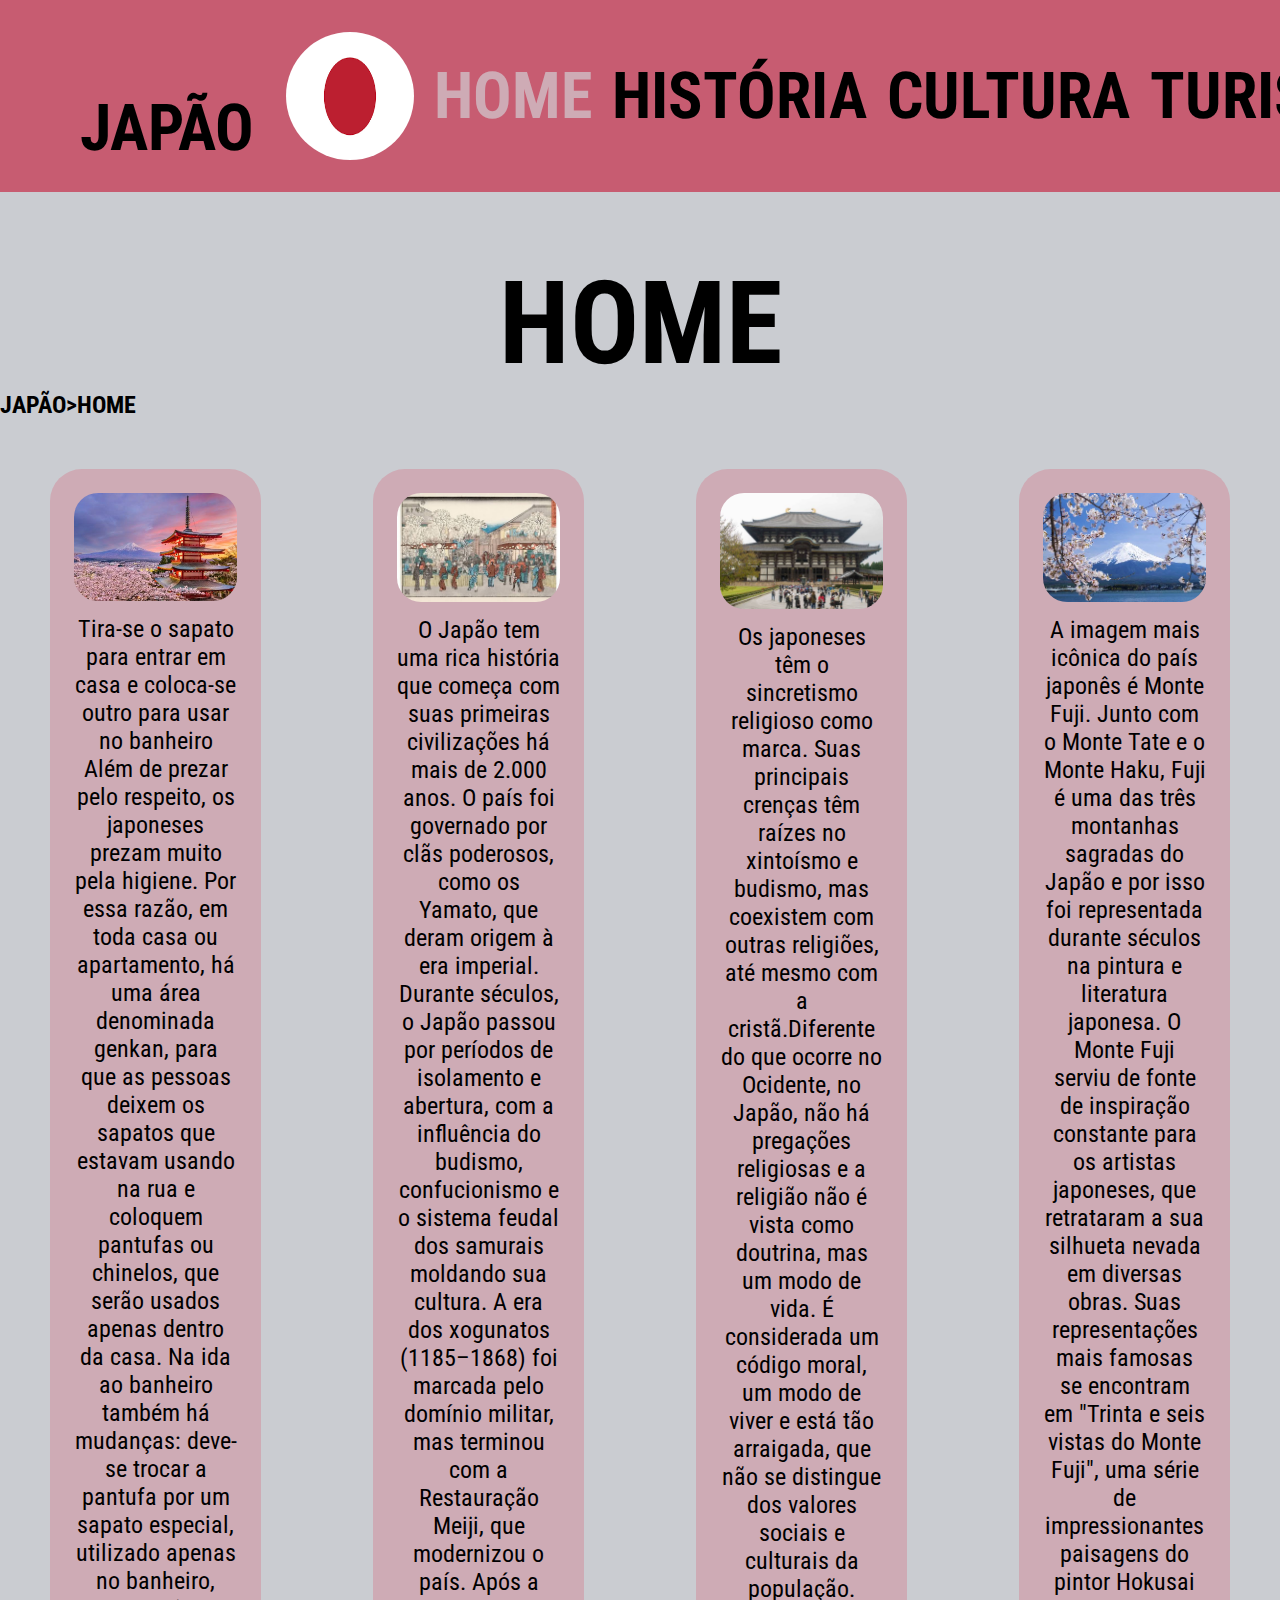
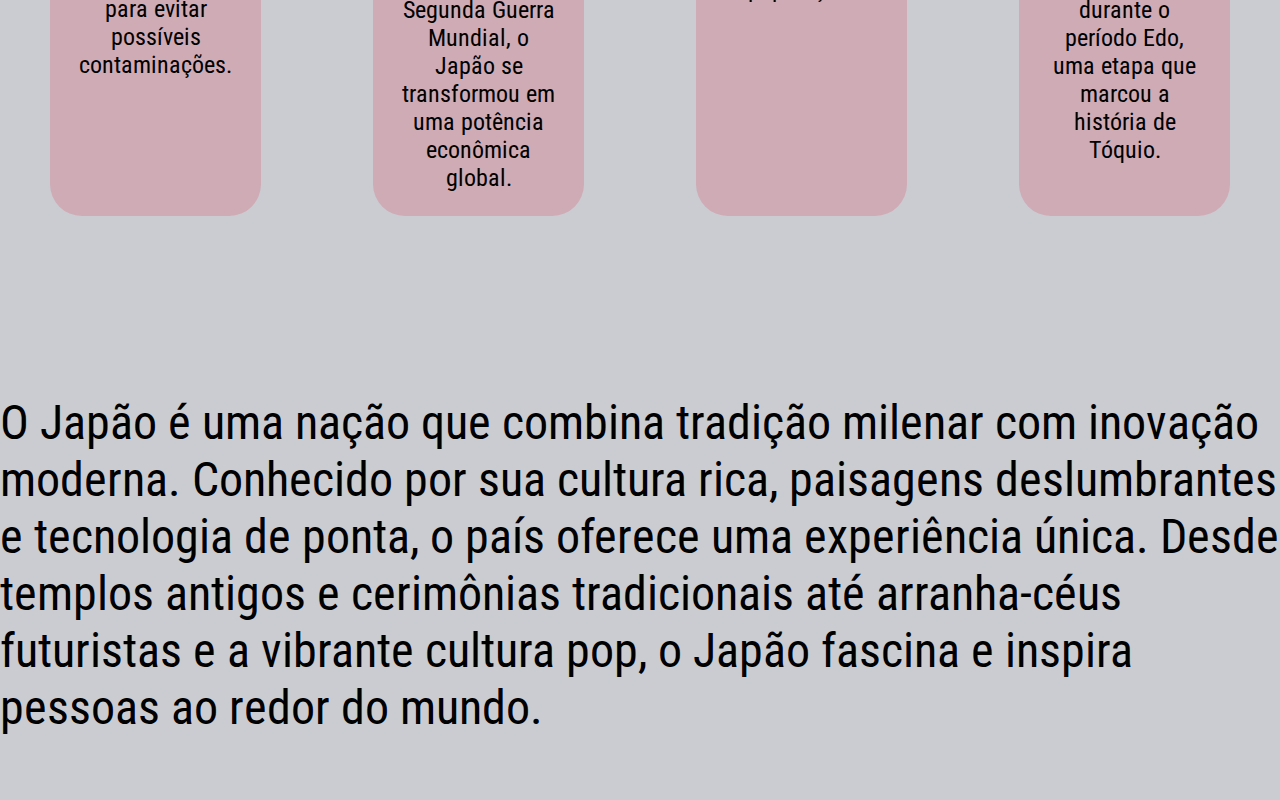
<file: index.html>
<!DOCTYPE html>
<html lang="en">

<head>
    <meta charset="UTF-8">
    <meta name="viewport" content="width=device-width, initial-scale=1.0">
    <link rel="stylesheet" href="style.css">
    <link rel="preconnect" href="https://fonts.googleapis.com">
    <link rel="preconnect" href="https://fonts.gstatic.com" crossorigin>
    <link
        href="https://fonts.googleapis.com/css2?family=Inter:wght@100..900&family=Roboto+Condensed:ital,wght@0,100..900;1,100..900&display=swap"
        rel="stylesheet">
    <title>HOME</title>
</head>

<body>
    <header>
        <div>
            <h1>JAPÃO</h1>
            <img src="./imgs/download (1).png" alt="">
        </div>
        <nav>
            <ul>
                <li>
                    <a href="./index.html" class="home">HOME</a>
                </li>
                <li>
                    <a href="./pages/historia.html">HISTÓRIA</a>
                </li>
                <li>
                    <a href="./pages/cultura.html">CULTURA</a>
                </li>
                <li>
                    <a href="./pages/turismo.html">TURISMO</a>
                </li>
            </ul>
        </nav>
    </header>

    <main>
        <h1>HOME</h1>
        <h2>JAPÃO>HOME</h2>

        <div class="container">
            <div class="quadro">
                <img src="./imgs/turismo2.jpg" alt="montefuji">
                <p>Tira-se o sapato para entrar em casa e coloca-se outro para usar no banheiro
                    Além de prezar pelo respeito, os japoneses prezam muito pela higiene. Por essa razão, em toda casa
                    ou apartamento, há uma área denominada genkan, para que as pessoas deixem os sapatos que estavam
                    usando na rua e coloquem pantufas ou chinelos, que serão usados apenas dentro da casa.
                    Na ida ao banheiro também há mudanças: deve-se trocar a pantufa por um sapato especial, utilizado
                    apenas no banheiro, para evitar possíveis contaminações.</p>
            </div>
            <div class="quadro">
                <img src="./imgs/images (15) (7).jpg" alt="quadro japones">
                <p>O Japão tem uma rica história que começa com suas primeiras civilizações há mais de 2.000 anos. O
                    país foi governado por clãs poderosos, como os Yamato, que deram origem à era imperial. Durante
                    séculos, o Japão passou por períodos de isolamento e abertura, com a influência do budismo,
                    confucionismo e o sistema feudal dos samurais moldando sua cultura. A era dos xogunatos (1185–1868)
                    foi marcada pelo domínio militar, mas terminou com a Restauração Meiji, que modernizou o país. Após
                    a Segunda Guerra Mundial, o Japão se transformou em uma potência econômica global.</p>
            </div>
            <div class="quadro">
                <img src="./imgs/home3.jpg" alt="Contrução Japonesa">
                <p>Os japoneses têm o sincretismo religioso como marca. Suas principais crenças têm raízes no xintoísmo
                    e budismo, mas coexistem com outras religiões, até mesmo com a cristã.Diferente do que ocorre no
                    Ocidente, no Japão, não há pregações religiosas e a religião não é vista como doutrina, mas um modo
                    de vida. É considerada um código moral, um modo de viver e está tão arraigada, que não se distingue
                    dos valores sociais e culturais da população.</p>
            </div>
            <div class="quadro">
                <img src="./imgs/home4.jpg" alt="Vista do Monte Fuji">
                <p>A imagem mais icônica do país japonês é Monte Fuji. Junto com o Monte Tate e o Monte Haku, Fuji é uma
                    das três montanhas sagradas do Japão e por isso foi representada durante séculos na pintura e
                    literatura japonesa.

                    O Monte Fuji serviu de fonte de inspiração constante para os artistas japoneses, que retrataram a
                    sua silhueta nevada em diversas obras. Suas representações mais famosas se encontram em "Trinta e
                    seis vistas do Monte Fuji", uma série de impressionantes paisagens do pintor Hokusai durante o
                    período Edo, uma etapa que marcou a história de Tóquio. </p>
            </div>
        </div>

        <div class="fim">
            <p><p>O Japão é uma nação que combina tradição milenar com inovação moderna. Conhecido por sua cultura rica,
                paisagens deslumbrantes e tecnologia de ponta, o país oferece uma experiência única. Desde templos antigos e
                cerimônias tradicionais até arranha-céus futuristas e a vibrante cultura pop, o Japão fascina e inspira
                pessoas ao redor do mundo.</p></p>
        </div>
    </main>

   
</body>

</html>
</file>
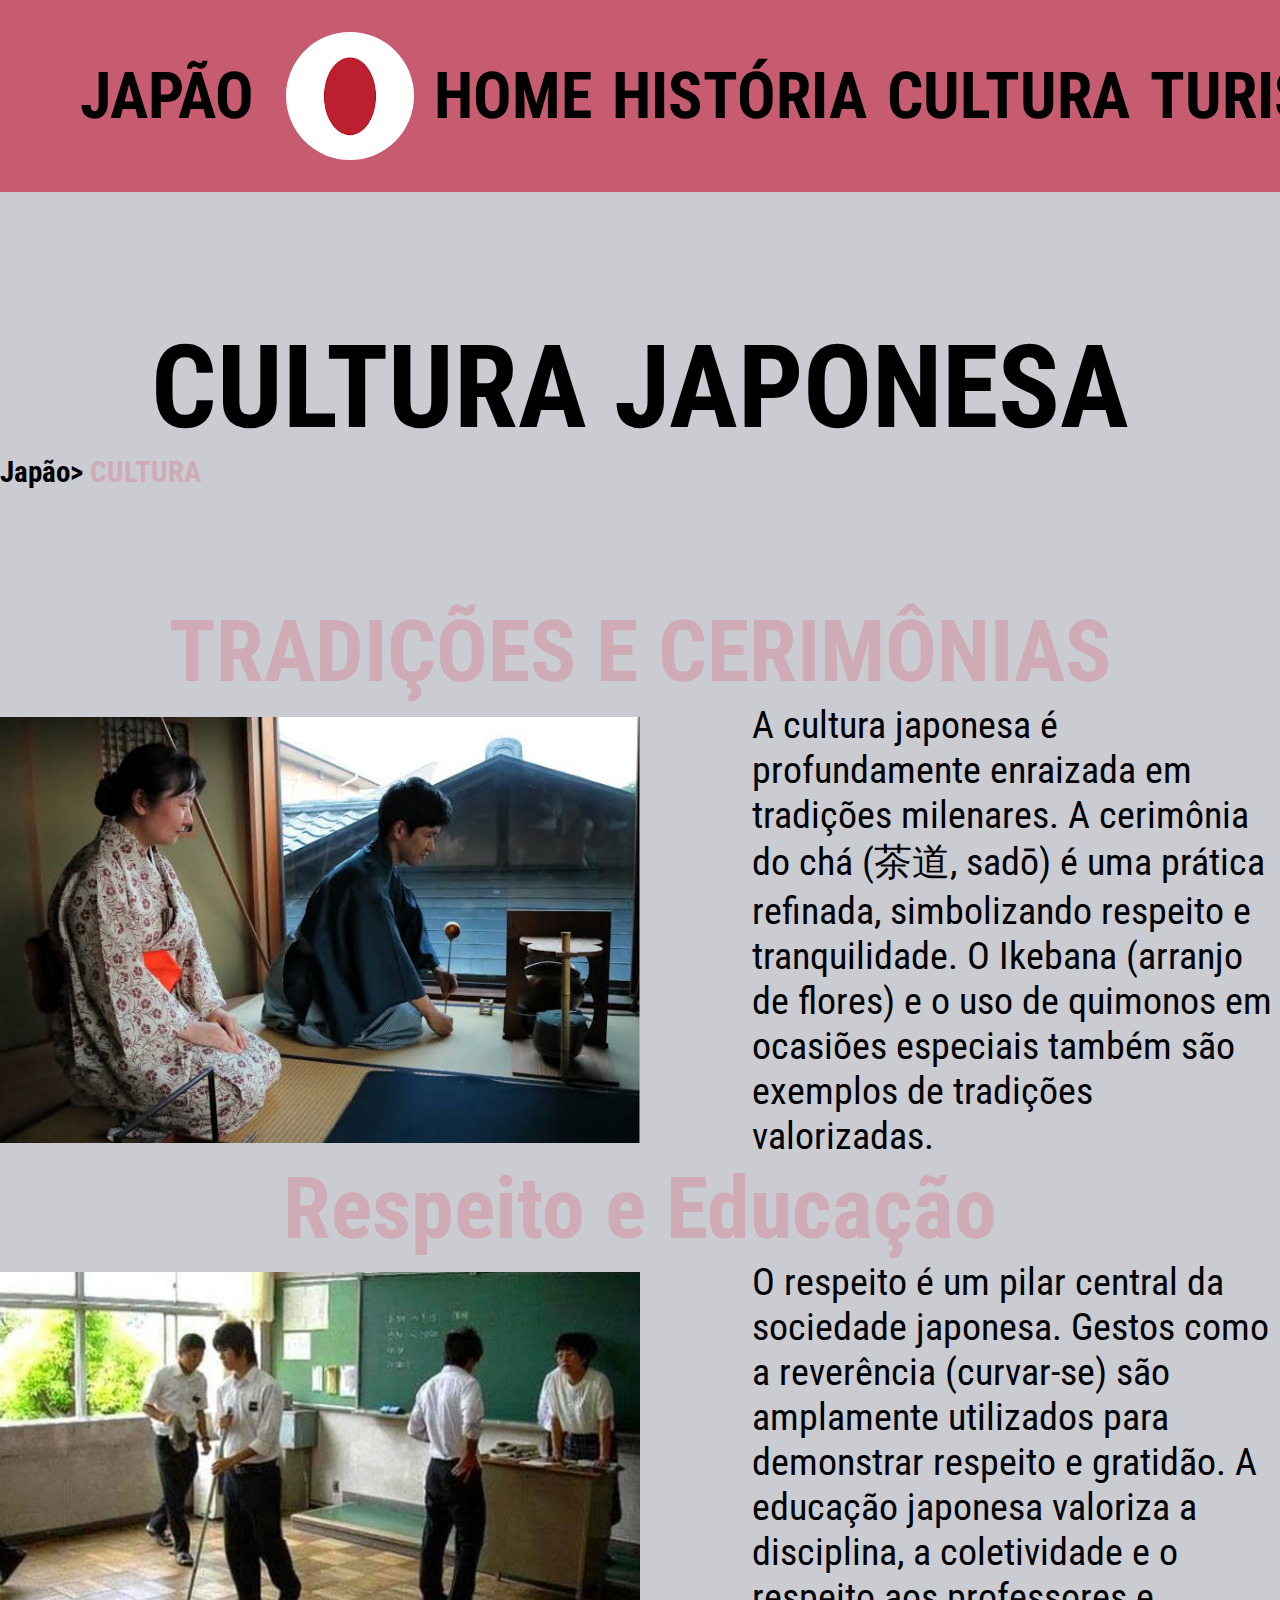
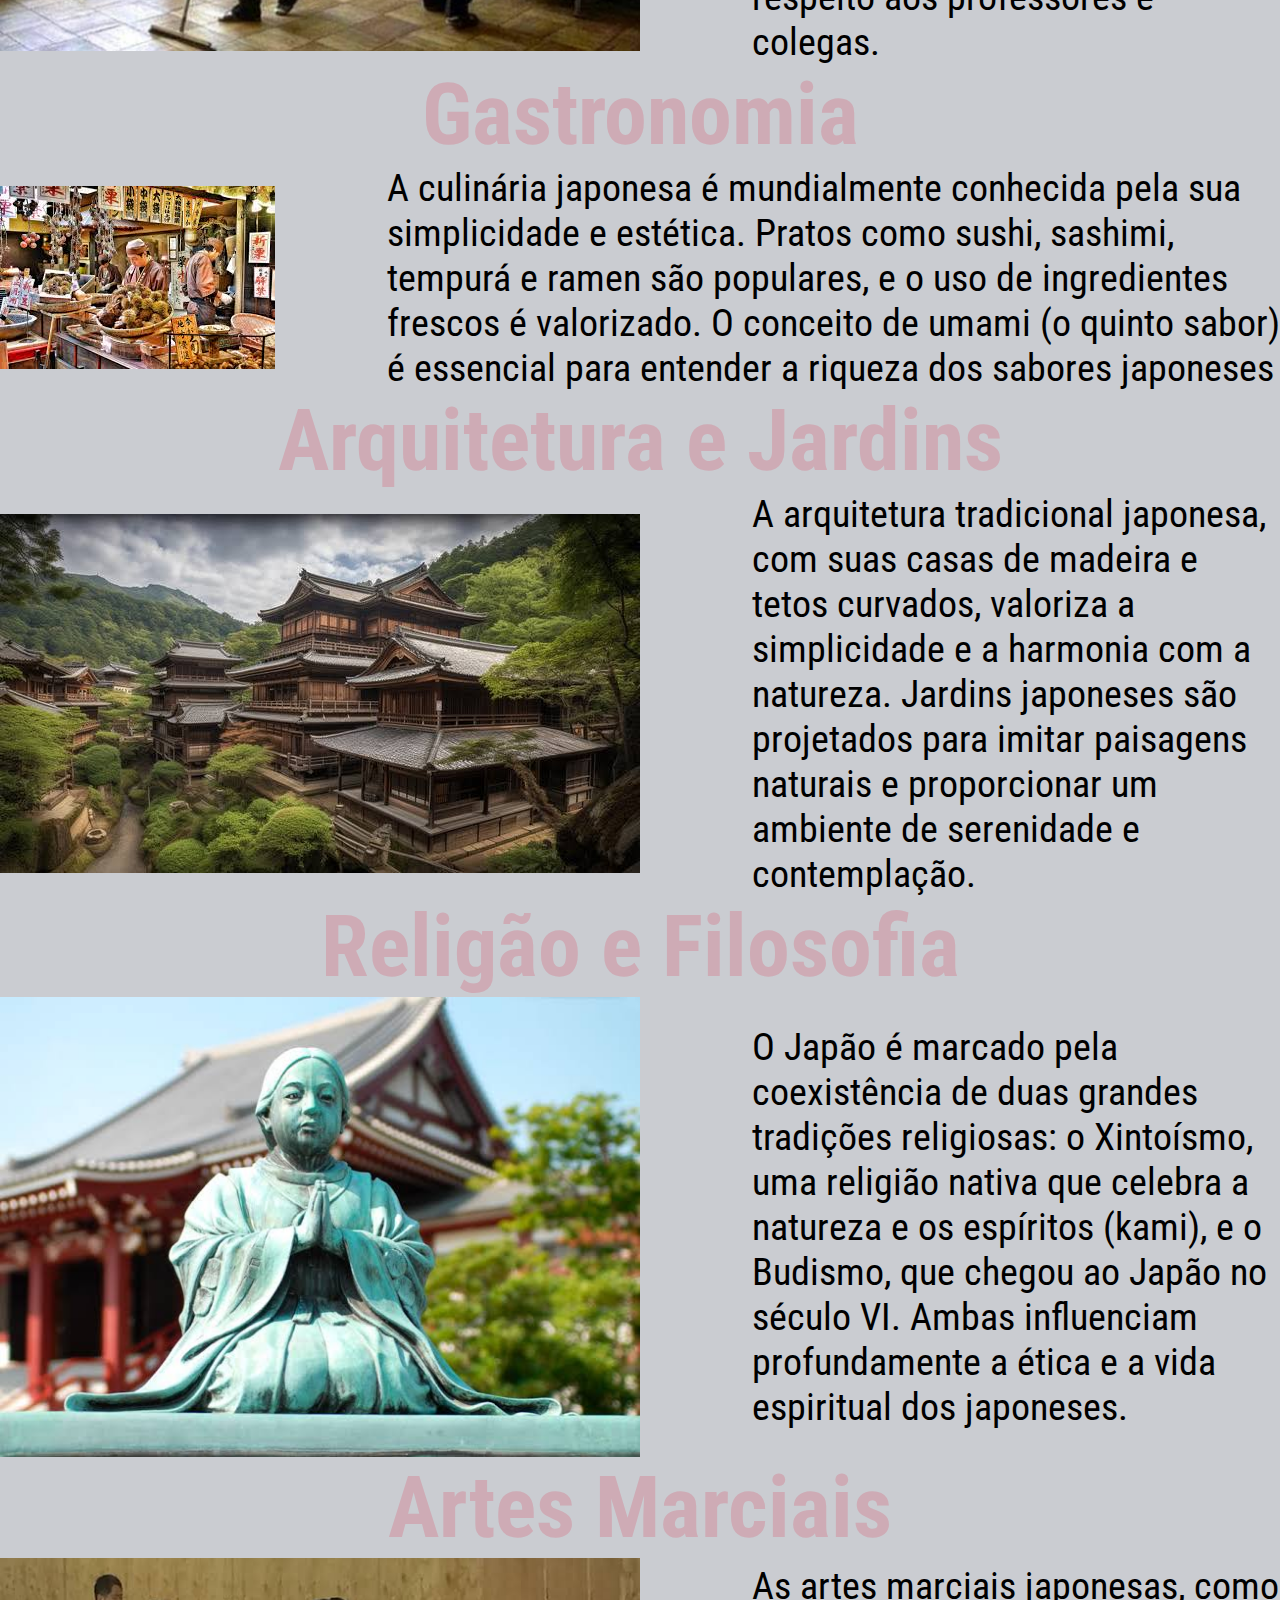
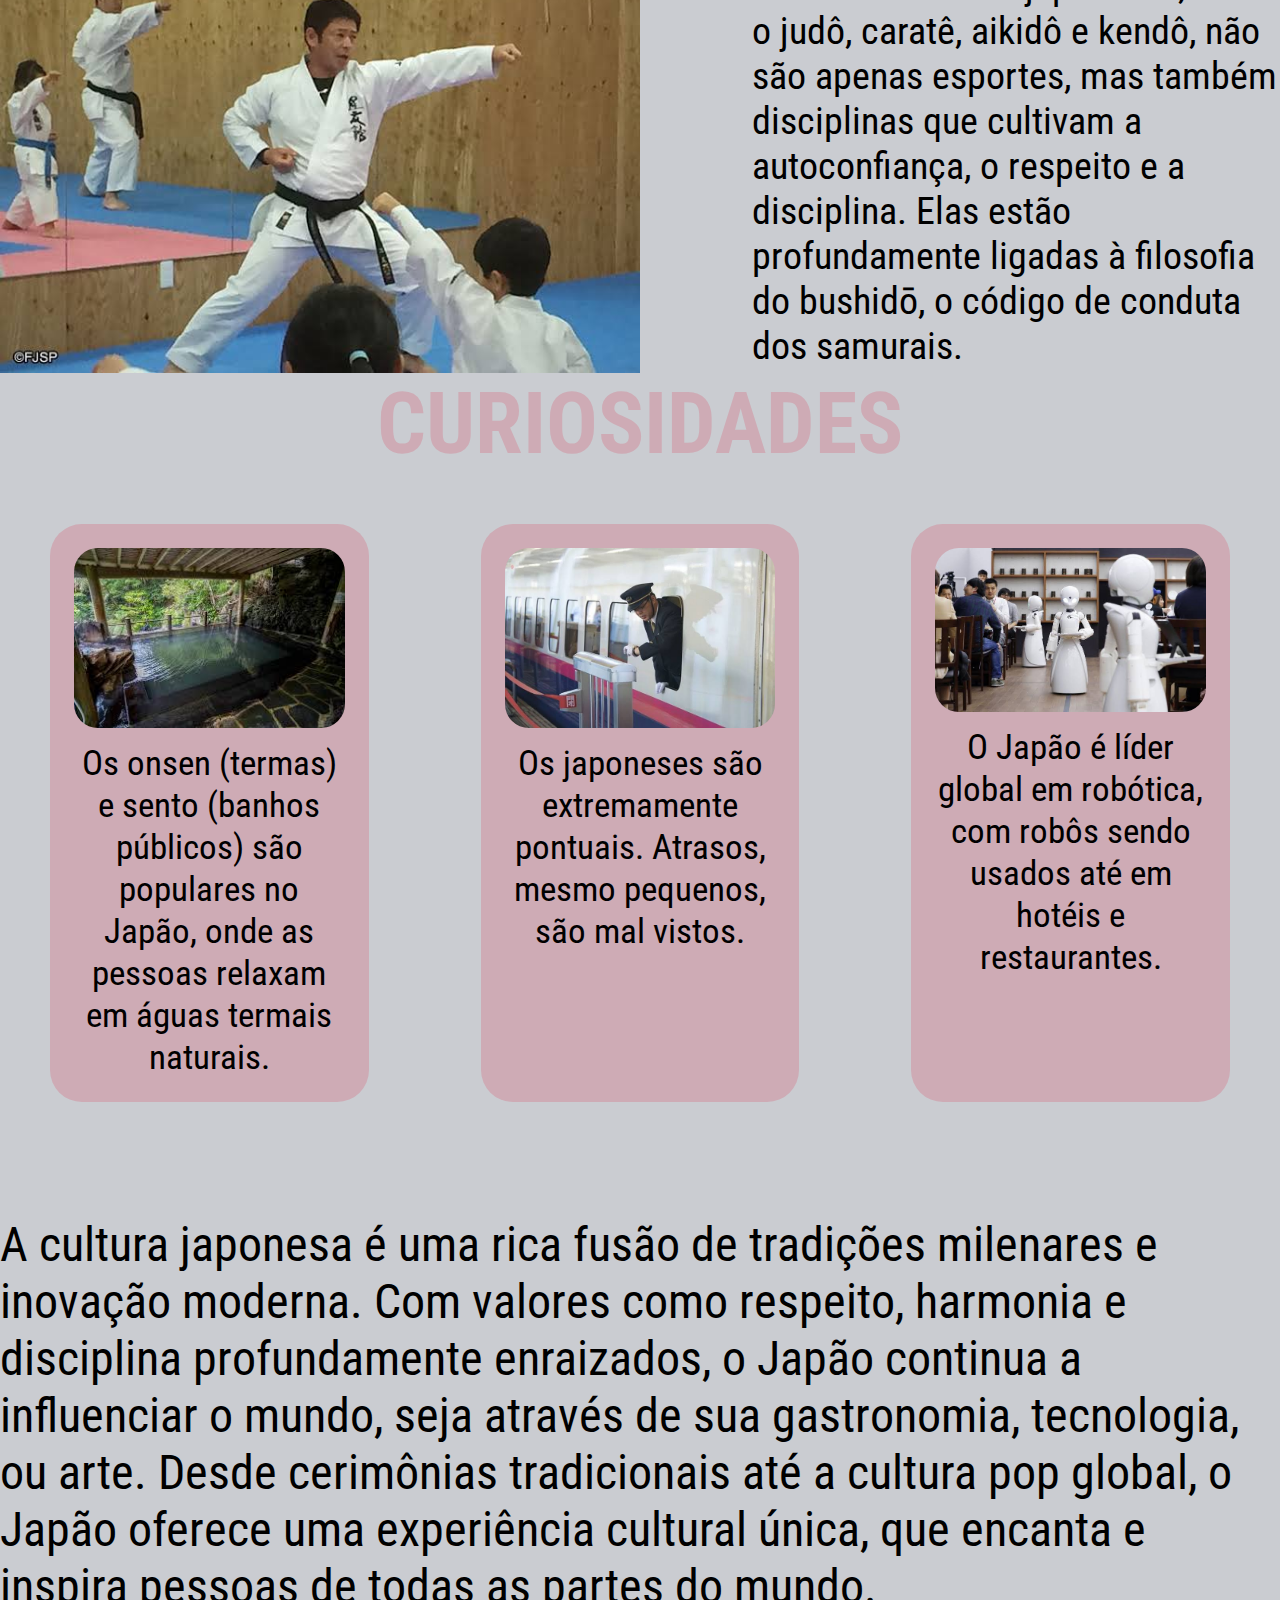
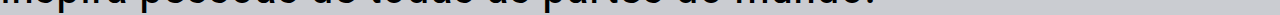
<file: pages/cultura.html>
<!DOCTYPE html>
<html lang="en">

<head>
    <meta charset="UTF-8">
    <meta name="viewport" content="width=device-width, initial-scale=1.0">
    <link rel="stylesheet" href="cultura.css">
    <link rel="preconnect" href="https://fonts.googleapis.com">
    <link rel="preconnect" href="https://fonts.gstatic.com" crossorigin>
    <link
        href="https://fonts.googleapis.com/css2?family=Inter:wght@100..900&family=Roboto+Condensed:ital,wght@0,100..900;1,100..900&display=swap"
        rel="stylesheet">
    <title>Cultura Japonesa</title>
</head>

<body>
    <header>
        <div>
            <h1>JAPÃO</h1>
            <img src="../imgs/download (1).png" alt="">
        </div>
        <nav>
            <ul>
                <li>
                    <a href="../index.html">HOME</a>
                </li>
                <li>
                    <a href="../pages/historia.html">HISTÓRIA</a>
                </li>
                <li>
                    <a href="../pages/cultura.html" class="cultura">CULTURA</a>
                </li>
                <li>
                    <a href="../pages/turismo.html">TURISMO</a>
                </li>
            </ul>
        </nav>
    </header>

    <main>
        <h1 class="title">CULTURA JAPONESA</h1>
        <h3>Japão> <span>CULTURA</span></h2>

            <div class="content">
                <h2>TRADIÇÕES E CERIMÔNIAS</h2>
                <div class="tradicao">

                    <img src="../imgs/cultura1.jpg" alt="">
                    <p>A cultura japonesa é profundamente enraizada em tradições milenares. A cerimônia do chá (茶道,
                        sadō) é uma
                        prática refinada, simbolizando respeito e tranquilidade. O Ikebana (arranjo de flores) e o uso
                        de
                        quimonos em ocasiões especiais também são exemplos de tradições valorizadas.</p>
                </div>
                <h2>Respeito e Educação</h2>
                <div class="respeito">

                    <img src="../imgs/cultura2.jpg" alt="">
                    <p>O respeito é um pilar central da sociedade japonesa. Gestos como a reverência (curvar-se) são
                        amplamente
                        utilizados para demonstrar respeito e gratidão. A educação japonesa valoriza a disciplina, a
                        coletividade e o respeito aos professores e colegas.</p>
                </div>
                <h2>Gastronomia</h2>
                <div class="gastronomia">

                    <img src="../imgs/cultura3.jpg" alt="">
                    <p>A culinária japonesa é mundialmente conhecida pela sua simplicidade e estética. Pratos como
                        sushi,
                        sashimi, tempurá e ramen são populares, e o uso de ingredientes frescos é valorizado. O conceito
                        de
                        umami (o quinto sabor) é essencial para entender a riqueza dos sabores japoneses</p>

                </div>
                <h2>Arquitetura e Jardins</h2>
                <div class="arquitetura">

                    <img src="../imgs/cultura4.jpg" alt="">
                    <p>A arquitetura tradicional japonesa, com suas casas de madeira e tetos curvados, valoriza a
                        simplicidade e
                        a harmonia com a natureza. Jardins japoneses são projetados para imitar paisagens naturais e
                        proporcionar um ambiente de serenidade e contemplação.</p>
                </div>
                <h2>Religão e Filosofia</h2>
                <div class="rel">

                    <img src="../imgs/cultura5.jpg" alt="">
                    <p>O Japão é marcado pela coexistência de duas grandes tradições religiosas: o Xintoísmo, uma
                        religião
                        nativa que celebra a natureza e os espíritos (kami), e o Budismo, que chegou ao Japão no século
                        VI.
                        Ambas influenciam profundamente a ética e a vida espiritual dos japoneses.</p>
                </div>
                <h2>Artes Marciais</h2>
                <div class="artes">

                    <img src="../imgs/artesmarciais.jpg" alt="">
                    <p>As artes marciais japonesas, como o judô, caratê, aikidô e kendô, não são apenas esportes, mas
                        também
                        disciplinas que cultivam a autoconfiança, o respeito e a disciplina. Elas estão profundamente
                        ligadas à
                        filosofia do bushidō, o código de conduta dos samurais.</p>
                </div>
            </div>
             <h2>CURIOSIDADES</h2>
            <div class="container">
                <div class="quadro">
                    <img src="../imgs/cultura7.jpg" alt="">
                    <p>Os onsen (termas) e sento (banhos públicos) são populares no Japão, onde as pessoas relaxam em
                        águas termais naturais.</p>
                </div>
                <div class="quadro">
                    <img src="../imgs/cultura8.jpg" alt="">
                    <p>Os japoneses são extremamente pontuais. Atrasos, mesmo pequenos, são mal vistos.</p>
                </div>
                <div class="quadro">
                    <img src="../imgs/cultura9.jpg" alt="">
                    <p> O Japão é líder global em robótica, com robôs sendo usados até em hotéis e restaurantes.</p>
                </div>
            </div>

            <div class="fim">
                <p>A cultura japonesa é uma rica fusão de tradições milenares e inovação moderna. Com valores como
                    respeito, harmonia e disciplina profundamente enraizados, o Japão continua a influenciar o mundo,
                    seja através de sua gastronomia, tecnologia, ou arte. Desde cerimônias tradicionais até a cultura
                    pop global, o Japão oferece uma experiência cultural única, que encanta e inspira pessoas de todas
                    as partes do mundo.</p>
            </div>
    </main>
</body>

</html>
</file>
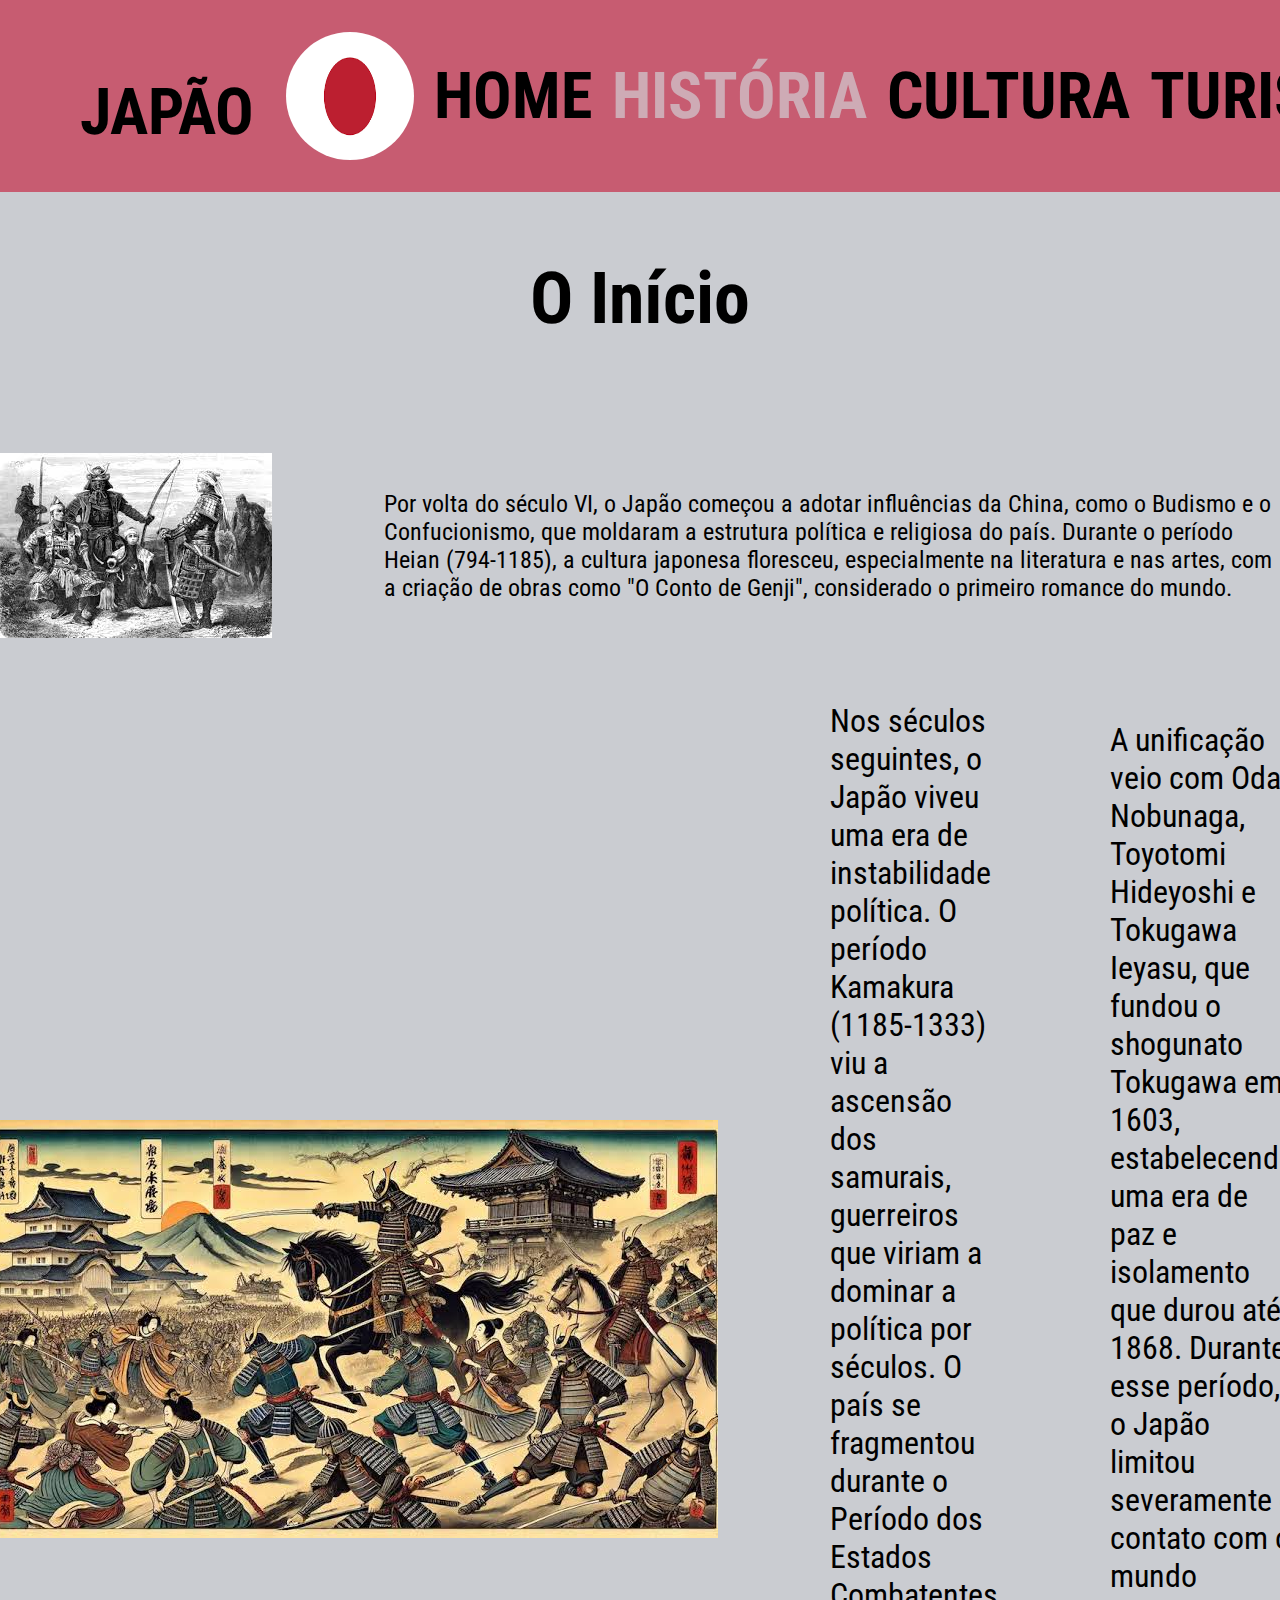
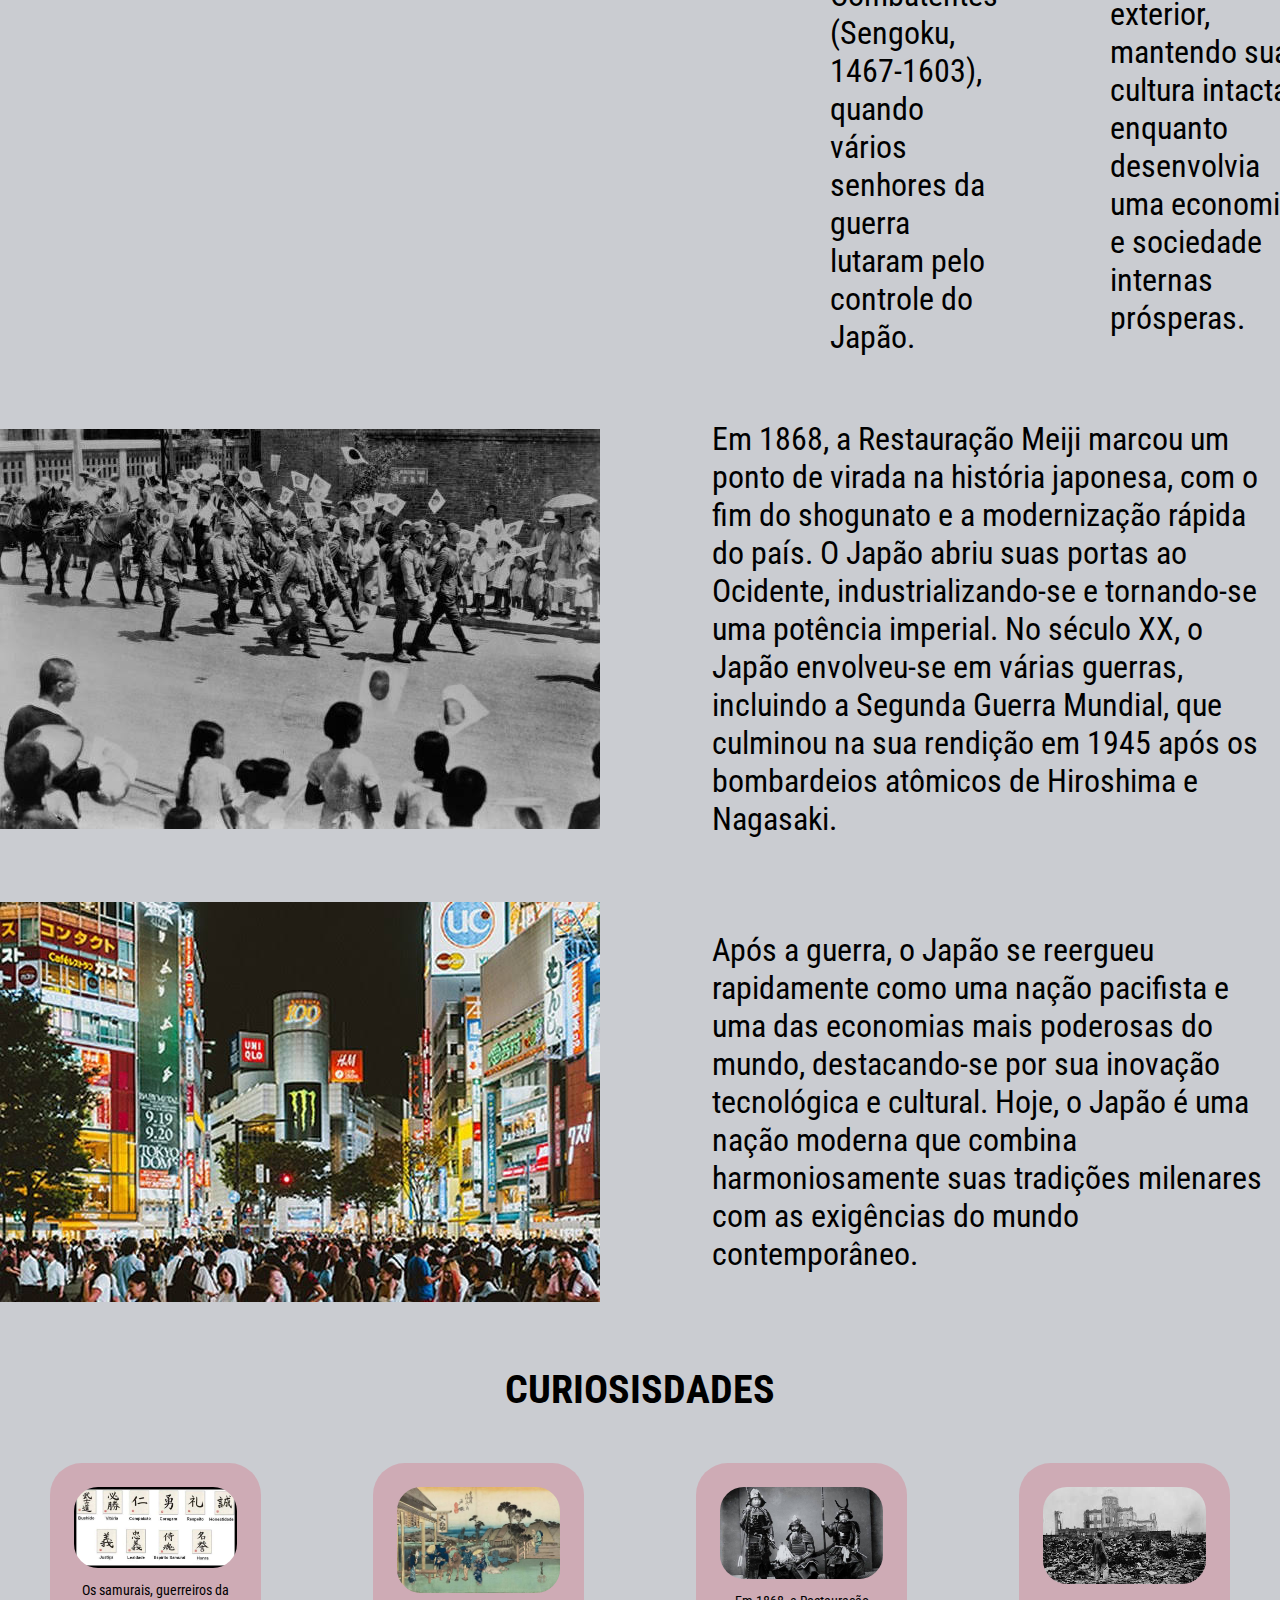
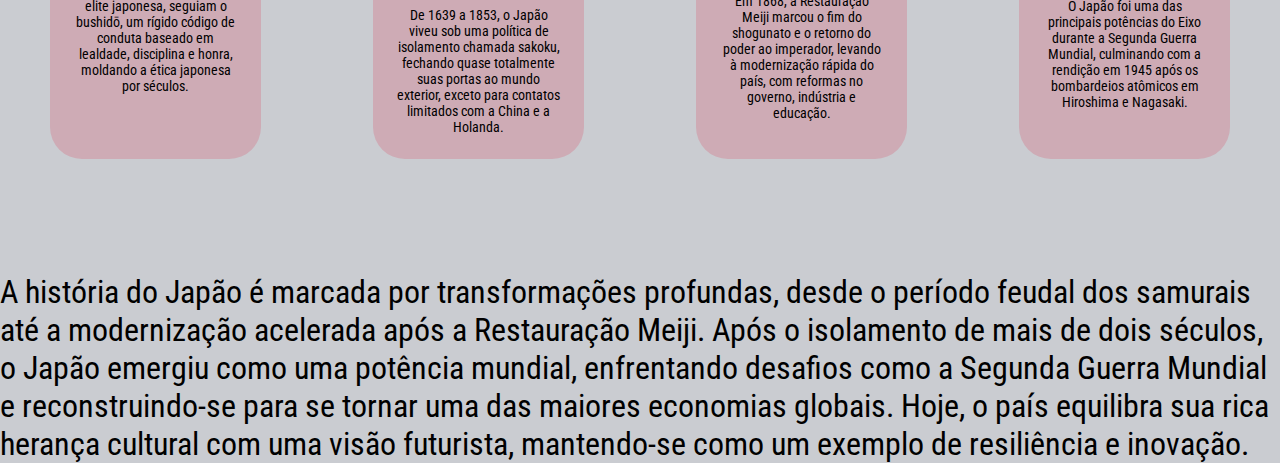
<file: pages/historia.html>
<!DOCTYPE html>
<html lang="en">

<head>
    <meta charset="UTF-8">
    <meta name="viewport" content="width=device-width, initial-scale=1.0">
    <link rel="stylesheet" href="historia.css">
    <link rel="preconnect" href="https://fonts.googleapis.com">
    <link rel="preconnect" href="https://fonts.gstatic.com" crossorigin>
    <link
        href="https://fonts.googleapis.com/css2?family=Inter:wght@100..900&family=Roboto+Condensed:ital,wght@0,100..900;1,100..900&display=swap"
        rel="stylesheet">
    <title>História Japonesa</title>
</head>

<body>
    <header>
        <div>
            <h1>JAPÃO</h1>
            <img src="../imgs/download (1).png" alt="">
        </div>
        <nav>
            <ul>
                <li>
                    <a href="../index.html">HOME</a>
                </li>
                <li>
                    <a href="../pages/historia.html" class="historiaa">HISTÓRIA</a>
                </li>
                <li>
                    <a href="../pages/cultura.html">CULTURA</a>
                </li>
                <li>
                    <a href="../pages/turismo.html">TURISMO</a>
                </li>
            </ul>
        </nav>
    </header>
    </header>

    <main>
        <h1>O Início</h1>
        <div class="content">
            <div class="inicio">
                <img src="../imgs/historia1.jpg" alt="Samurais Japoneses">
                <p>Por volta do século VI, o Japão começou a adotar influências da China, como o Budismo e o Confucionismo,
                    que moldaram a estrutura política e religiosa do país. Durante o período Heian (794-1185), a cultura
                    japonesa floresceu, especialmente na literatura e nas artes, com a criação de obras como "O Conto de
                    Genji", considerado o primeiro romance do mundo.</p>
            </div>
    
            <div class="kakamura">
                <img src="../imgs/kakamura.jpg" alt="Quadro Retratando o Período kakamura">
                <p>Nos séculos seguintes, o Japão viveu uma era de instabilidade política. O período Kamakura (1185-1333)
                    viu a ascensão dos samurais, guerreiros que viriam a dominar a política por séculos. O país se
                    fragmentou durante o Período dos Estados Combatentes (Sengoku, 1467-1603), quando vários senhores da
                    guerra lutaram pelo controle do Japão.</p>
                <p>A unificação veio com Oda Nobunaga, Toyotomi Hideyoshi e Tokugawa Ieyasu, que fundou o shogunato Tokugawa
                    em 1603, estabelecendo uma era de paz e isolamento que durou até 1868. Durante esse período, o Japão
                    limitou severamente o contato com o mundo exterior, mantendo sua cultura intacta, enquanto desenvolvia
                    uma economia e sociedade internas prósperas.</p>
            </div>
    
            <div class="ocidente">
                <img src="../imgs/história3.jpg" alt="">
                <p>Em 1868, a Restauração Meiji marcou um ponto de virada na história japonesa, com o fim do shogunato e a
                    modernização rápida do país. O Japão abriu suas portas ao Ocidente, industrializando-se e tornando-se
                    uma potência imperial. No século XX, o Japão envolveu-se em várias guerras, incluindo a Segunda Guerra
                    Mundial, que culminou na sua rendição em 1945 após os bombardeios atômicos de Hiroshima e Nagasaki.</p>
            </div>
    
            <div class="atualmente">
                <img src="../imgs/historia5.jpg" alt="">
                <p>Após a guerra, o Japão se reergueu rapidamente como uma nação pacifista e uma das economias mais
                    poderosas do mundo, destacando-se por sua inovação tecnológica e cultural. Hoje, o Japão é uma nação
                    moderna que combina harmoniosamente suas tradições milenares com as exigências do mundo contemporâneo.
                </p>
            </div>
    
        </div>
        <h2>CURIOSISDADES</h2>

        <div class="container">

            <div class="quadro">
                <img src="../imgs/curioside1.jpg" alt="">
                <p>Os samurais, guerreiros da elite japonesa, seguiam o bushidō, um rígido código de conduta baseado em
                    lealdade, disciplina e honra, moldando a ética japonesa por séculos.</p>
            </div>
            <div class="quadro">
            <img src="../imgs/curiosidade2.jpg" alt="">
            <p>De 1639 a 1853, o Japão viveu sob uma política de isolamento chamada sakoku, fechando quase totalmente
                suas portas ao mundo exterior, exceto para contatos limitados com a China e a Holanda.</p>
            </div>
        <div class="quadro">
        <img src="../imgs/curiosidade3.jpg" alt="">
        <p>Em 1868, a Restauração Meiji marcou o fim do shogunato e o retorno do poder ao imperador, levando à
            modernização rápida do país, com reformas no governo, indústria e educação.</p>
        </div>
        <div class="quadro">
        <img src="../imgs/curiosidade4.jpg" alt="">
        <p>O Japão foi uma das principais potências do Eixo durante a Segunda Guerra Mundial, culminando com a rendição
            em 1945 após os bombardeios atômicos em Hiroshima e Nagasaki.

        </p>
    </div>

        </div>

        <div class="fim">
            <p>A história do Japão é marcada por transformações profundas, desde o período feudal dos samurais até a
                modernização acelerada após a Restauração Meiji. Após o isolamento de mais de dois séculos, o Japão
                emergiu como uma potência mundial, enfrentando desafios como a Segunda Guerra Mundial e reconstruindo-se
                para se tornar uma das maiores economias globais. Hoje, o país equilibra sua rica herança cultural com
                uma visão futurista, mantendo-se como um exemplo de resiliência e inovação.</p>
        </div>
    </main>
</body>

</html>
</file>
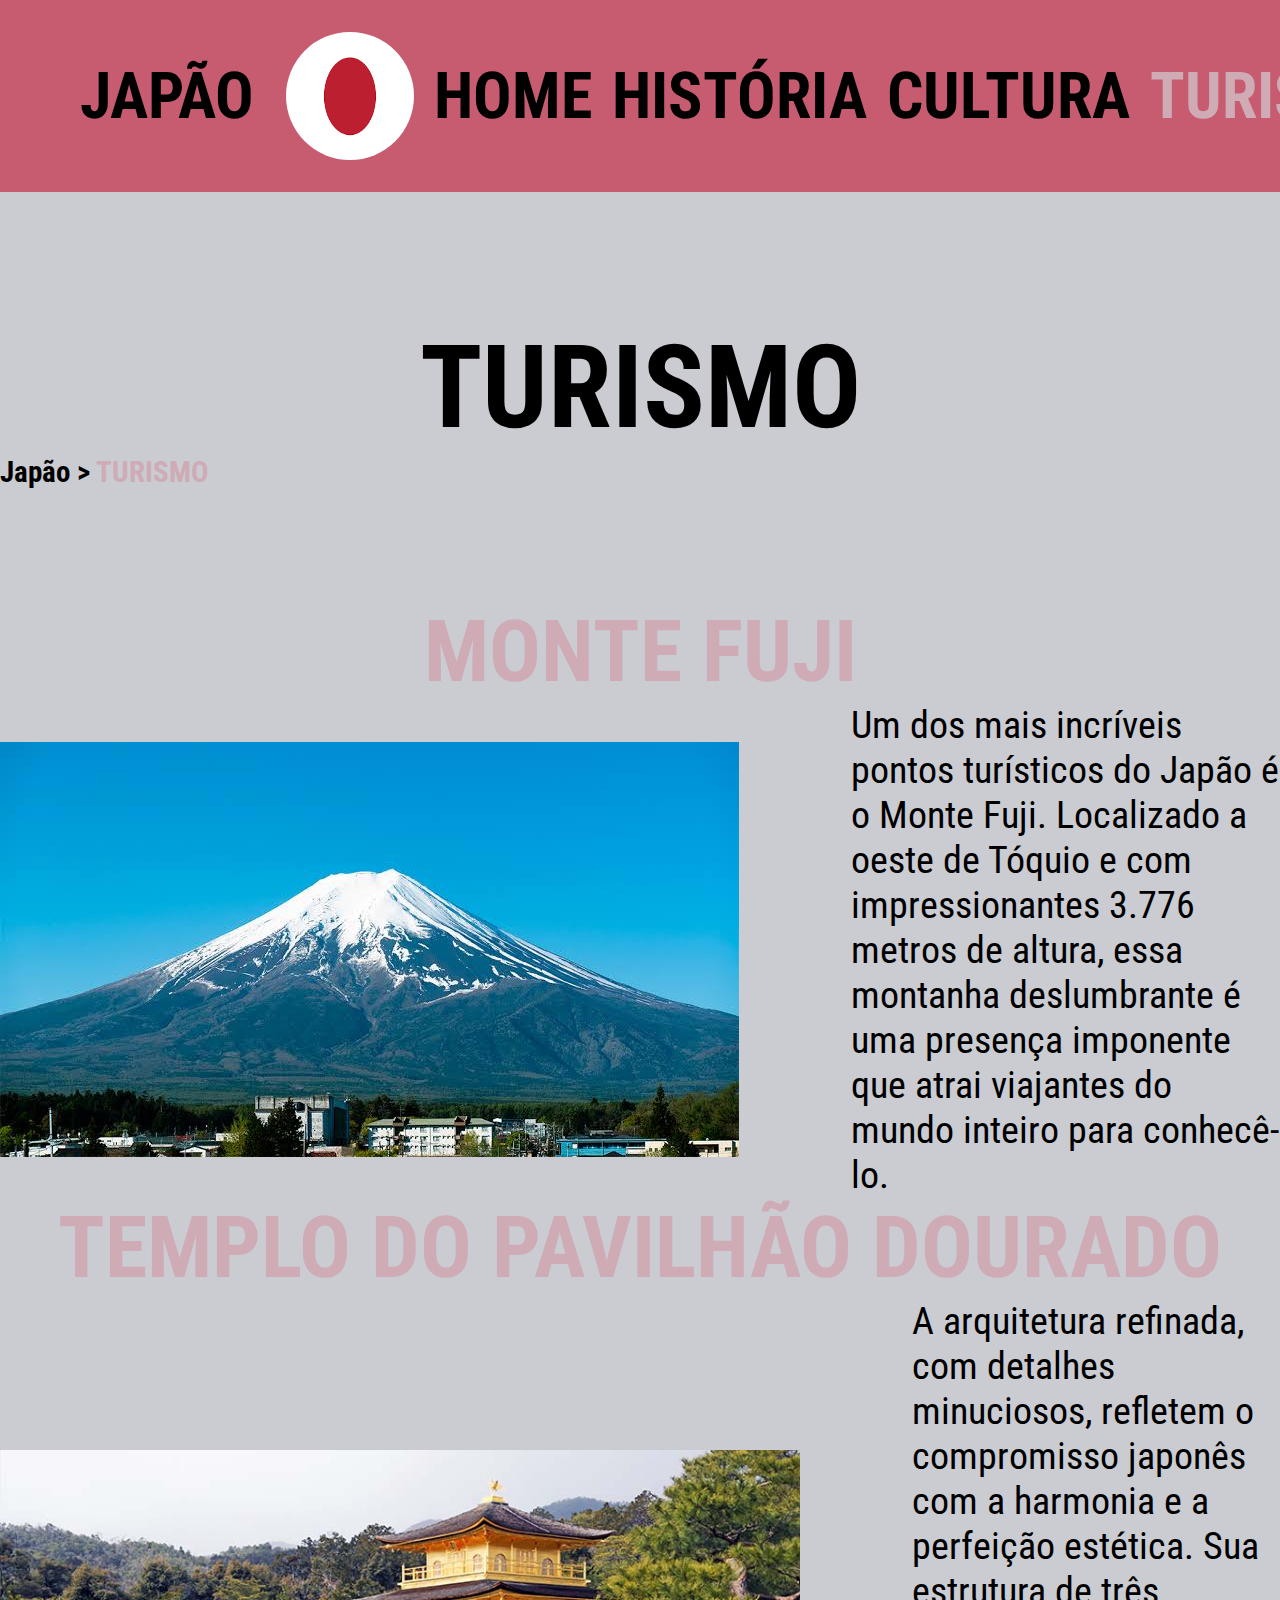
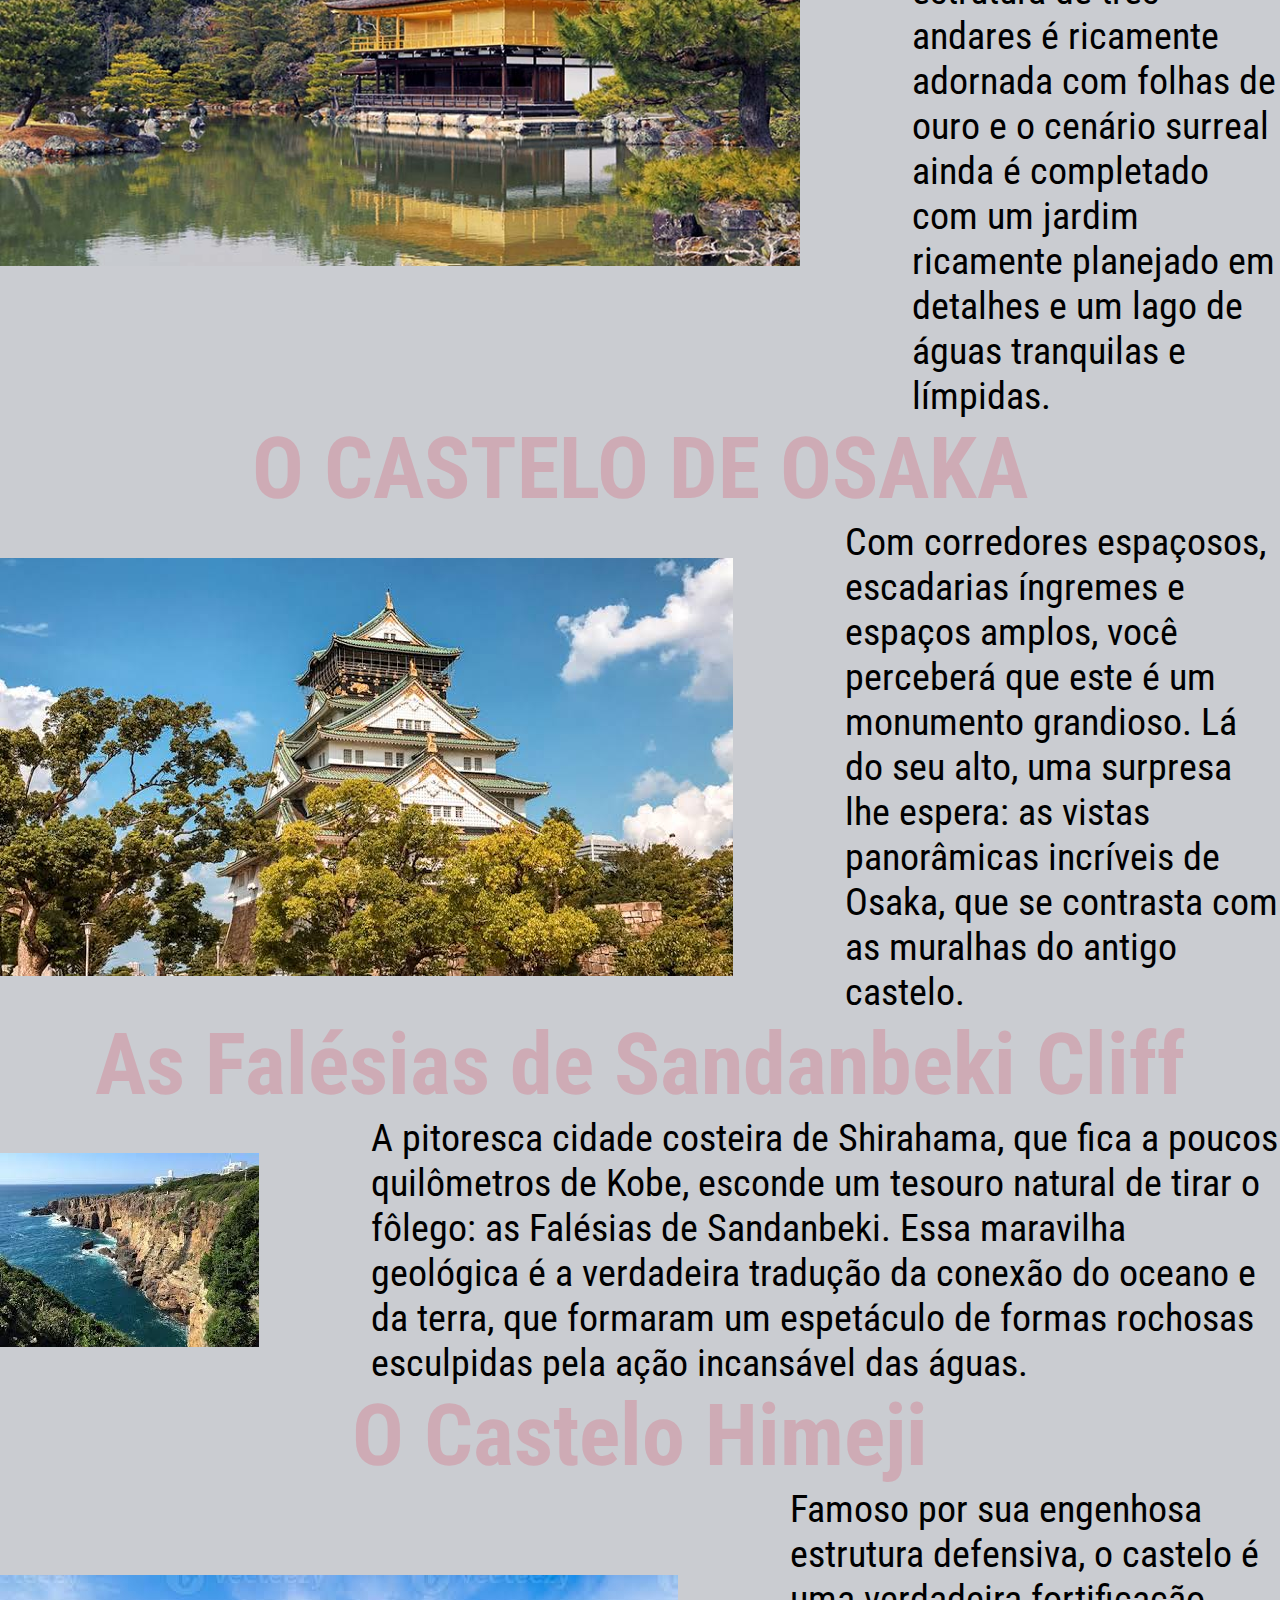
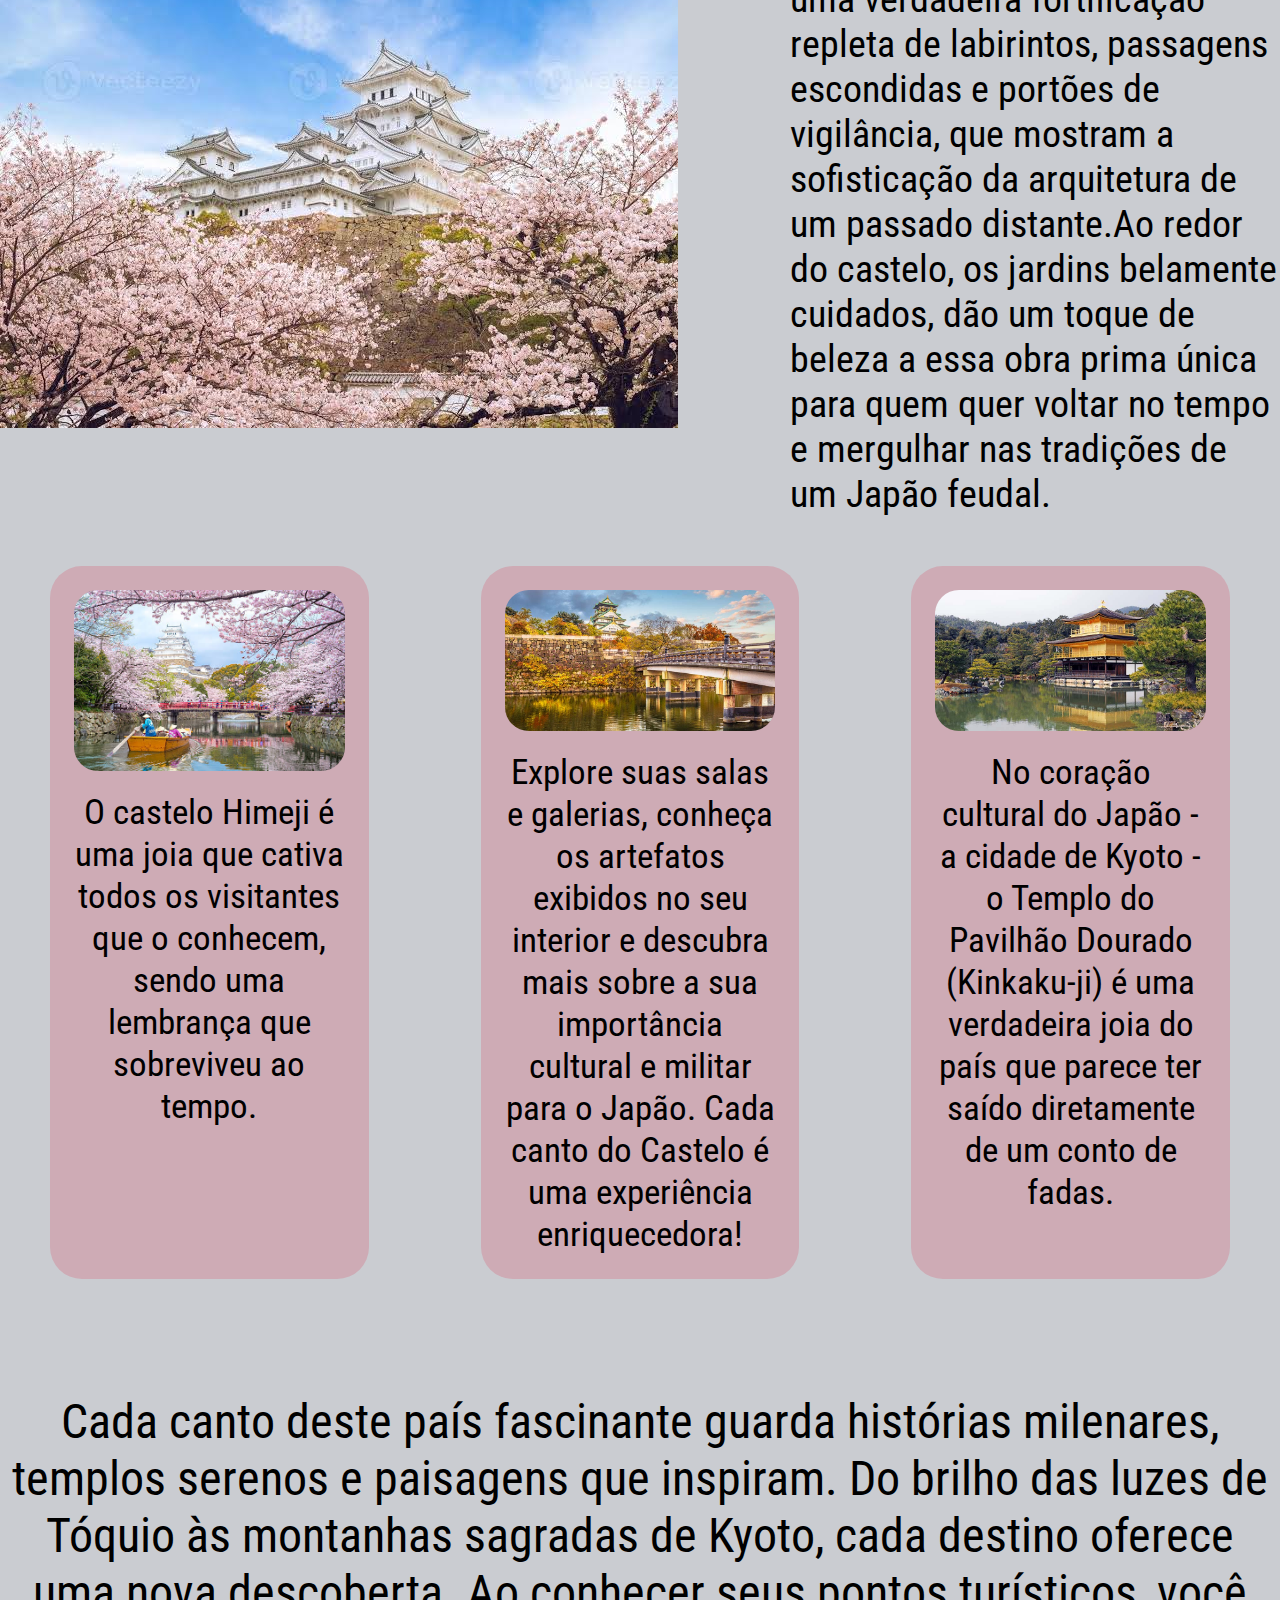
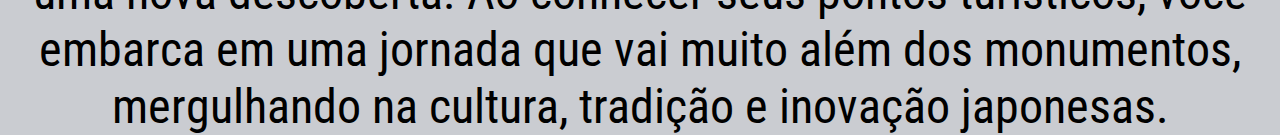
<file: pages/turismo.html>
<!DOCTYPE html>
<html lang="en">

<head>
    <meta charset="UTF-8">
    <meta name="viewport" content="width=device-width, initial-scale=1.0">
    <link rel="stylesheet" href="turismo.css">
    <link rel="preconnect" href="https://fonts.googleapis.com">
    <link rel="preconnect" href="https://fonts.gstatic.com" crossorigin>
    <link
        href="https://fonts.googleapis.com/css2?family=Inter:wght@100..900&family=Roboto+Condensed:ital,wght@0,100..900;1,100..900&display=swap"
        rel="stylesheet">
    <title>turismo Japones</title>
</head>

<body>
    <header>
        <div>
            <h1>JAPÃO</h1>
            <img src="../imgs/download (1).png" alt="">
        </div>
        <nav>
            <ul>
                <li>
                    <a href="../index.html">HOME</a>
                </li>
                <li>
                    <a href="../pages/historia.html">HISTÓRIA</a>
                </li>
                <li>
                    <a href="../pages/cultura.html">CULTURA</a>
                </li>
                <li>
                    <a href="../pages/turismo.html" class="turismo">TURISMO</a>
                </li>
            </ul>
        </nav>
    </header>

    <main>
        <h1 class="title">TURISMO</h1>
        <h3>Japão > <span>TURISMO</span></h3>

        <div class="content">
            <h2>MONTE FUJI</h2>
            <div class="fuji">
                <img src="../imgs/turismo1.jpg" alt="">
                <p>Um dos mais incríveis pontos turísticos do Japão é o Monte Fuji. Localizado a oeste de Tóquio e com
                    impressionantes 3.776 metros de altura, essa montanha deslumbrante é uma presença imponente que
                    atrai
                    viajantes do mundo inteiro para conhecê-lo.</p>

            </div>
            <h2>TEMPLO DO PAVILHÃO DOURADO</h2>
            <div class="templo">
                <img src="../imgs/turismo3.jpg" alt="">
                <p>A arquitetura refinada, com detalhes minuciosos, refletem o compromisso japonês com a harmonia e a
                    perfeição estética. Sua estrutura de três andares é ricamente adornada com folhas de ouro e o
                    cenário
                    surreal ainda é completado com um jardim ricamente planejado em detalhes e um lago de águas
                    tranquilas e
                    límpidas.</p>
            </div>

            <h2>O CASTELO DE OSAKA</h2>
            <div class="osaka">
                <img src="../imgs/turismo4.jpg" alt="">
                <p>

                    Com corredores espaçosos, escadarias íngremes e espaços amplos, você perceberá que este é um
                    monumento
                    grandioso. Lá do seu alto, uma surpresa lhe espera: as vistas panorâmicas incríveis de Osaka, que se
                    contrasta com as muralhas do antigo castelo.</p>

            </div>
            <h2>As Falésias de Sandanbeki Cliff</h2>
            <div class="falesias">
                <img src="../imgs/turismo5.jpg" alt="">
                <p>A pitoresca cidade costeira de Shirahama, que fica a poucos quilômetros de Kobe, esconde um tesouro
                    natural de tirar o fôlego: as Falésias de Sandanbeki. Essa maravilha geológica é a verdadeira
                    tradução
                    da conexão do oceano e da terra, que formaram um espetáculo de formas rochosas esculpidas pela ação
                    incansável das águas.</p>
            </div>

            <h2>O Castelo Himeji</h2>
            <div class="himeji">
                <img src="../imgs/turismo6.jpg" alt="">
                <p>Famoso por sua engenhosa estrutura defensiva, o castelo é uma verdadeira fortificação repleta de
                    labirintos, passagens escondidas e portões de vigilância, que mostram a sofisticação da arquitetura
                    de
                    um passado distante.Ao redor do castelo, os jardins belamente cuidados, dão um toque de beleza a
                    essa
                    obra prima única para quem quer voltar no tempo e mergulhar nas tradições de um Japão feudal.</p>
            </div>

           
        </div>


        <div class="container">
            <div class="quadro">
                <img src="../imgs/turismo7.jpg" alt="">
                <p>O castelo Himeji é uma joia que cativa todos os visitantes que o conhecem, sendo uma lembrança que
                    sobreviveu ao tempo.</p>
            </div>
            <div class="quadro">
                <img src="../imgs/turismo8.jpg" alt="">
                <p>Explore suas salas e galerias, conheça os artefatos exibidos no seu interior e descubra mais sobre a
                    sua importância cultural e militar para o Japão. Cada canto do Castelo é uma experiência
                    enriquecedora!</p>
            </div>
            <div class="quadro">
                <img src="../imgs/turismo3.jpg" alt="">
                <p> No coração cultural do Japão - a cidade de Kyoto - o Templo do Pavilhão Dourado (Kinkaku-ji) é uma
                    verdadeira joia do país que parece ter saído diretamente de um conto de fadas.</p>
            </div>

        </div>

        <div class="fim">
            Cada canto deste país fascinante guarda histórias milenares, templos serenos e paisagens que inspiram.
            Do
            brilho das luzes de Tóquio às montanhas sagradas de Kyoto, cada destino oferece uma nova descoberta. Ao
            conhecer seus pontos turísticos, você embarca em uma jornada que vai muito além dos monumentos,
            mergulhando
            na cultura, tradição e inovação japonesas.
        </div>
    </main>
</body>

</html>
</file>
<file: style.css>
@import url(./css/global.css);
@import url(./css/header.css);

body{
    background-color: var(--cinza);
    font-family: "Roboto Condensed", sans-serif;
 
}

h1{
    margin-top: 4rem;
    display: flex;
    justify-content: center;
    font-size: 7.2rem;
}



.home{
    color: var(--rosa-claro) ;
}

.container{
    display: flex;
    justify-content: center;
    gap: 7rem;
    padding: 50px;
}

.quadro{
    background-color: var(--rosa-claro);
    border-radius: 2rem;
    width: 55rem;
    padding: 1.5rem;
    text-align: center;
    transition: all 1s;
}

.quadro img{
    width: 100%;
    border-radius: 1.5rem;
}

.quadro p{
    margin-top: 10px;
    font-size: 24px;

}

.fim p{
    margin-top: 4rem;
    display: flex;
    justify-content: center;
    font-size: 3rem;
}

.quadro:hover{
    width: 25%;
}

.home a{
   color: var(--rosa-claro);
}
</file>
<file: pages/cultura.css>
@import url(../css/header.css);
@import url(../css/global.css);

.title{
    text-align: center;
    margin-top: 8rem;
    font-size: 7.2rem;
}

.cultura a{
    color: var(--rosa-claro);
}

span{
    color: var(--rosa-claro);
}

h2{
    text-align: center;
    color: var(--rosa-claro);
    font-size: 5.4rem;
}

h3{
    font-size: 1.8rem;
}

.content{
    font-size: 32px;
    margin-top: 7rem;
}

.tradicao{
    display: flex;
    align-items: center;
    font-size: 2.4rem;
    gap: 7rem;
    
}

.content img{
    width: 40rem;
}

.respeito{
    display: flex;
    align-items: center;
    gap: 7rem;
   font-size: 2.4rem;
}

.gastronomia{
    display: flex;
    align-items: center;
    gap: 7rem;
   font-size: 2.4rem;
}

.arquitetura{
    display: flex;
    align-items: center;
    gap: 7rem;
   font-size: 2.4rem;
}


.rel{
    display: flex;
    align-items: center;
    gap: 7rem;
   font-size: 2.4rem;
}

.artes{
    display: flex;
    align-items: center;
    gap: 7rem;
   font-size: 2.4rem;
}

.container{
    display: flex;
    justify-content: center;
    gap: 7rem;
    padding: 50px;
}

.quadro{
    background-color: var(--rosa-claro);
    border-radius: 2rem;
    width: 55rem;
    padding: 1.5rem;
    text-align: center;
    transition: all 1s;
}

.quadro img{
    width: 100%;
    border-radius: 1.5rem;
}

.quadro p{
    margin-top: 10px;
    font-size: 2.2rem;

}

.fim p{
    margin-top: 4rem;
    display: flex;
    justify-content: center;
    font-size: 3rem;
}

.quadro:hover{
    width: 35%;
}


span{
    color: var(--rosa-claro);
}
</file>
<file: pages/historia.css>
@import url(../css/header.css);
@import url(../css/global.css);



.content{
    font-size: 32px;
    margin-top: 7rem;
}

.inicio {
    display: flex;
    justify-content: center;
    align-items: center;
    gap: 7rem;
    font-size: 24px 

   
}

.historiaa{
    color: var(--rosa-claro);
}

.inicio img{
    width: 50rem;
    margin-left: 0px;
}

.kakamura{
    display: flex;
    justify-content: center;
    align-items: center;
    gap: 7rem;
    margin-top: 4rem;
    font-size: 32px;
}

.kakamura p{
    display: flex;
    flex-direction: column;
}

.ocidente{
    display: flex;
    justify-content: center;
    align-items: center;
    gap: 7rem;
    margin-top: 4rem ;
    margin-bottom: 4rem;
}

.atualmente{
    display: flex;
    justify-content: center;
    align-items: center;
    margin-top: 4rem;
    margin-bottom: 4rem;
    gap: 7rem;
}

h2{
    display: flex;
    justify-content: center;
    font-size: 40px;
}

h1{
    margin-top: 4rem;
    margin-bottom: 2rem ;
    display: flex;
    justify-content: center;
    font-size: 72px;
}

.container{
    display: flex;
    justify-content: center;
    gap: 7rem;
    padding: 50px;
}

.quadro{
    background-color: var(--rosa-claro);
    border-radius: 2rem;
    width: 55rem;
    padding: 1.5rem;
    text-align: center;
    transition: all 1s;
}

.quadro img{
    width: 100%;
    border-radius: 1.5rem;
}

.quadro p{
    margin-top: 10px;
    font-size: 14px;

}

.fim p{
    margin-top: 4rem;
    display: flex;
    justify-content: center;
    font-size: 2rem;
}

.quadro:hover{
    width: 55%;
}
</file>
<file: pages/turismo.css>
@import url(../css/header.css);
@import url(../css/global.css);

.title{
    text-align: center;
    margin-top: 8rem;
    font-size: 7.2rem;
}

.turismo{
    color: var(--rosa-claro);
}

span{
    color: var(--rosa-claro);
}

h2{
    text-align: center;
    color: var(--rosa-claro);
    font-size: 5.4rem;
}

h3{
    font-size: 1.8rem;
}

.content{
    font-size: 32px;
    margin-top: 7rem;
}

.content img{
    width: 50rem;
}

.fuji{
    display: flex;
    align-items: center;
    font-size: 2.4rem;
    gap: 7rem;

}

.templo{
    display: flex;
    align-items: center;
    font-size: 2.4rem;
    gap: 7rem;
    
}

.osaka{
    display: flex;
    align-items: center;
    font-size: 2.4rem;
    gap: 7rem;
    
}

.falesias{
    display: flex;
    align-items: center;
    font-size: 2.4rem;
    gap: 7rem;
    
}

.himeji{
    display: flex;
    align-items: center;
    font-size: 2.4rem;
    gap: 7rem;
    
}

.fim p{
    margin-top: 6rem;
    display: flex;
    justify-content: center;
    font-size: 4rem;
    text-align: center;
}

.container{
    display: flex;
    justify-content: center;
    gap: 7rem;
    padding: 50px;
}

.quadro{
    background-color: var(--rosa-claro);
    border-radius: 2rem;
    width: 55rem;
    padding: 1.5rem;
    text-align: center;
    transition: all 1s;
}

.quadro img{
    width: 100%;
    border-radius: 1.5rem;
}

.quadro p{
    margin-top: 1rem;
    font-size: 2.2rem;

}

.fim{
    margin-top: 4rem;
    text-align: center;
    font-size: 3rem;
}

.quadro:hover{
    width: 25%;
}
</file>
